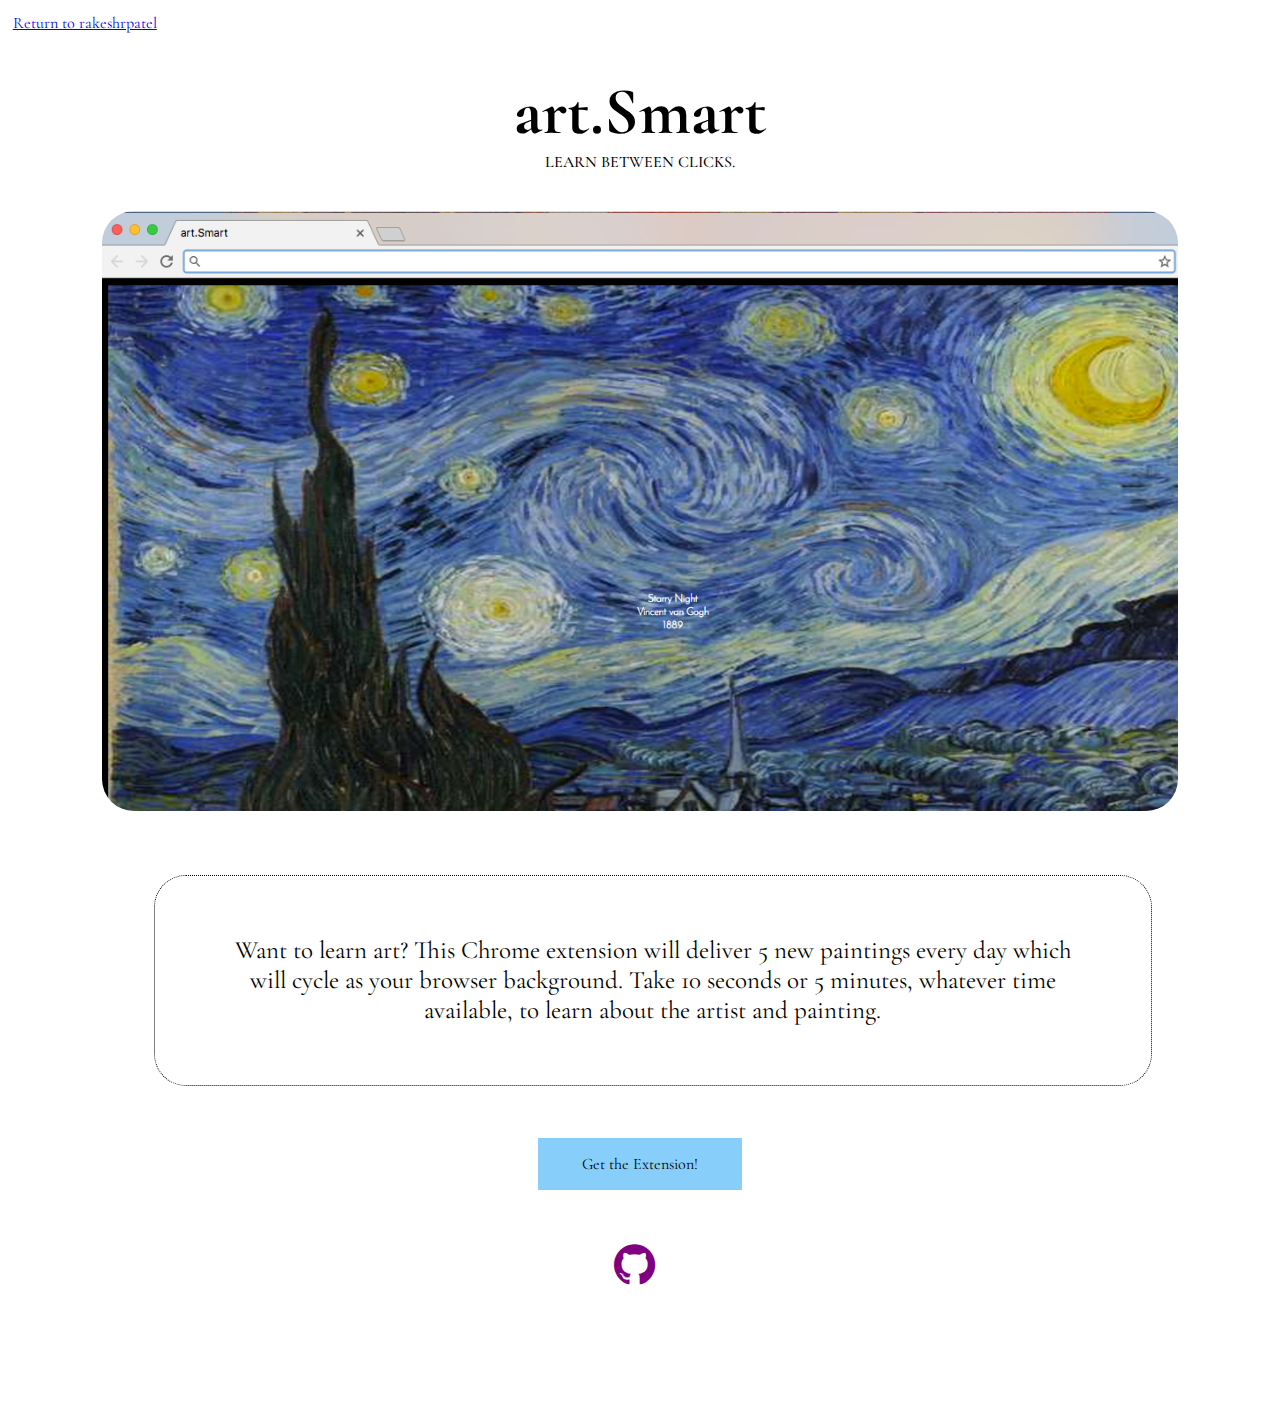
<file: artSmart/index.html>
<!DOCTYPE html>
<html lang="en">

<head>
    <meta charset="UTF-8">
    <link href="https://fonts.googleapis.com/icon?family=Material+Icons" rel="stylesheet">
    <link href="https://fonts.googleapis.com/css?family=Cormorant+Garamond" rel="stylesheet">
    <link href="https://fonts.googleapis.com/css?family=Abhaya+Libre" rel="stylesheet">
    <link href="https://maxcdn.bootstrapcdn.com/font-awesome/4.2.0/css/font-awesome.min.css" rel="stylesheet">
    <link rel="stylesheet" href="main.css">
    <link rel="shortcut icon" type="image/png" href="../images/logo.ico"/>
    <title>art.Smart</title>
</head>

<body>
    <a href="../index.html"><p class="linkHome">Return to rakeshrpatel</p></a>
    <h1 class="title">art.Smart</h1>
    <p class="tagline">Learn between clicks.</p>
    <div class="topContainer">
    </div>
    <div class="contentContainer">
        <p>Want to learn art? This Chrome extension will deliver 5 new paintings every day which will cycle as your browser background. Take 10 seconds or 5 minutes, whatever time available, to learn about the artist and painting.</p>
    </div>
    <div class="demoButton">
        <a href="https://chrome.google.com/webstore/detail/artsmart/jbgimbookbpgbfibnonfelbfmjccfplh" target="_blank">
            <p class="demoButtonP">Get the Extension!</p>
        </a>
    </div>
    <a href="https://github.com/Rakeshpatel87p/artSmart_clean" title="Open-source friendly!" target="_blank">
        <i class="fa fa-github"></i>
    </a>
</body>

</html>
</file>
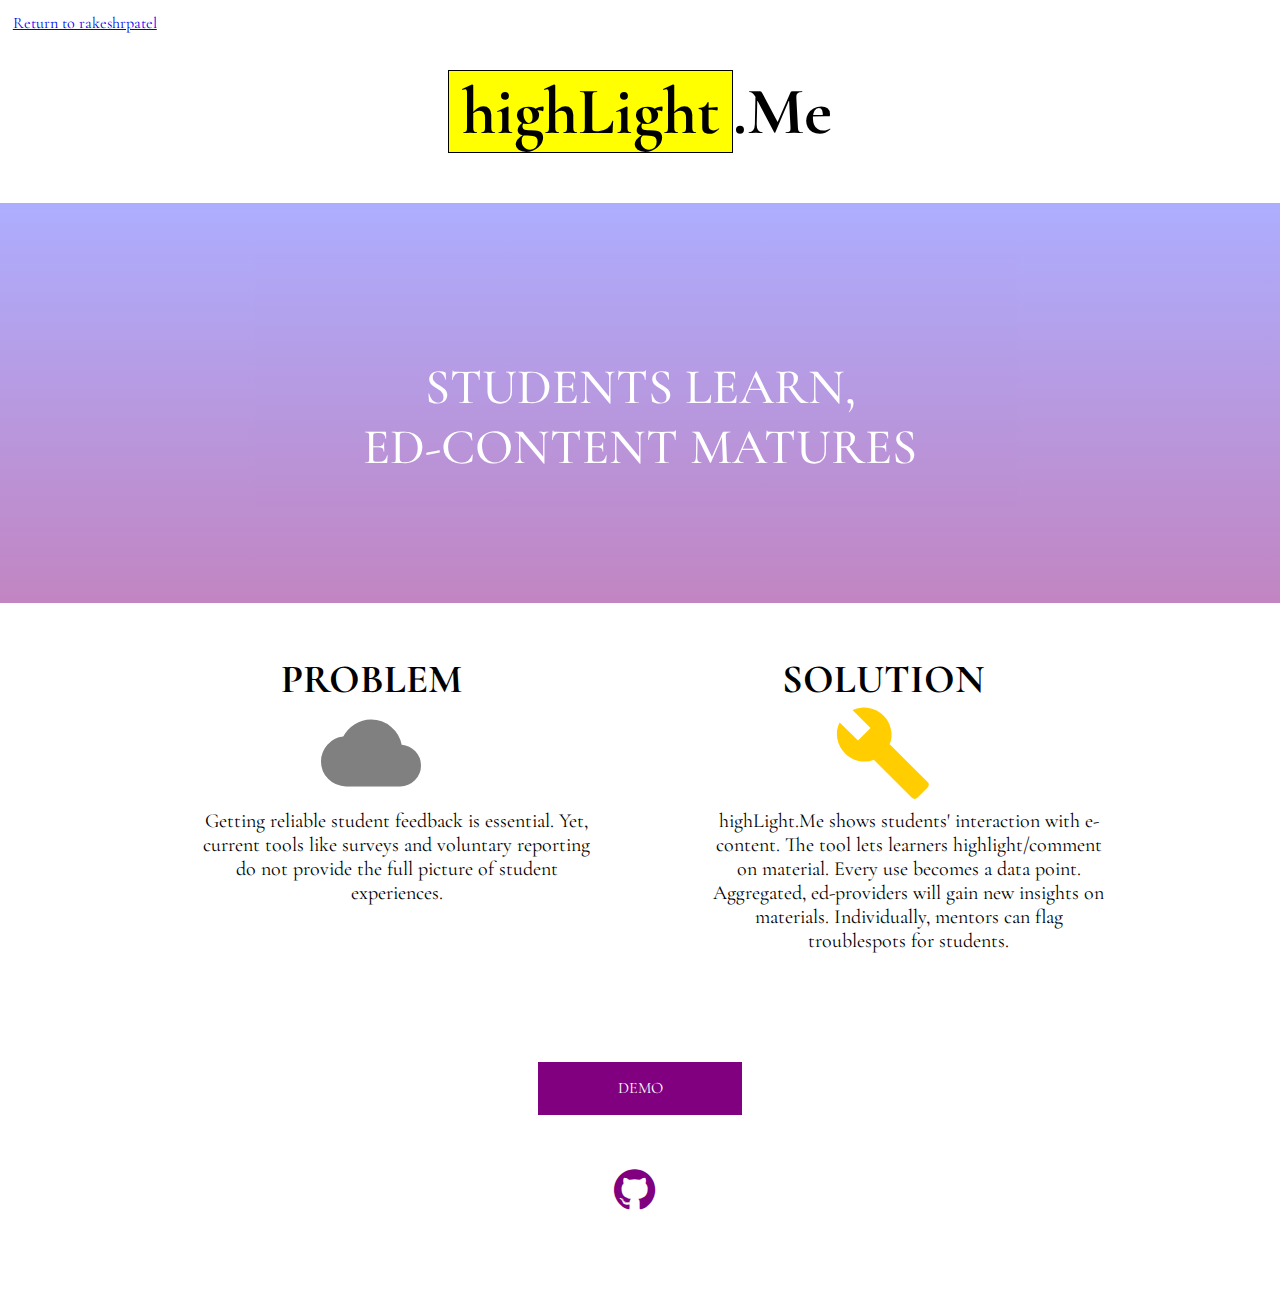
<file: highlightMe/index.html>
<!DOCTYPE html>
<html lang="en">

<head>
    <meta charset="UTF-8">
    <link href="https://fonts.googleapis.com/icon?family=Material+Icons" rel="stylesheet">
    <link href="https://fonts.googleapis.com/css?family=Cormorant+Garamond" rel="stylesheet">
    <link href="https://maxcdn.bootstrapcdn.com/font-awesome/4.2.0/css/font-awesome.min.css" rel="stylesheet">
    <link rel="stylesheet" href="main.css">
    <link rel="shortcut icon" type="image/png" href="../images/highlightMeLogo.ico"/>
    <title>highLight.Me</title>
</head>

<body>
    <a href="../index.html"><p class="linkHome">Return to rakeshrpatel</p></a>
    <h1 class="title"><span class="special">highLight</span>.Me</h1>
    <div class="topContainer">
        <h1 class="tagline">Students Learn, <br>Ed-Content Matures</h1>
    </div>
    <div class="contentContainer">
        <div class="problemDiv">
            <h1>Problem</h1>
            <i class="material-icons problemIcon">wb_cloudy</i>
            <p class="problemExplaination">Getting reliable student feedback is essential. Yet, current tools like surveys and voluntary reporting do not provide the full picture of student experiences.</p>
        </div>
        <div class="solutionDiv">
            <h1>Solution</h1>
            <i class="material-icons solutionIcon">build</i>
            <p class="solutionExplaination">highLight.Me shows students' interaction with e-content. The tool lets learners highlight/comment on material. Every use becomes a data point. Aggregated, ed-providers will gain new insights on materials. Individually, mentors can flag troublespots for students.</p>
        </div>
    </div>
    <div class="demoButton">
        <a href="https://morning-retreat-97008.herokuapp.com/" target="_blank">
            <p class="demoButtonP">DEMO</p>
        </a>
    </div>
        <a href="https://github.com/Rakeshpatel87p/highlightMe_clean" title="Open-source friendly!" target="_blank">
        <i class="fa fa-github"></i>
    </a>
</body>

</html>
</file>
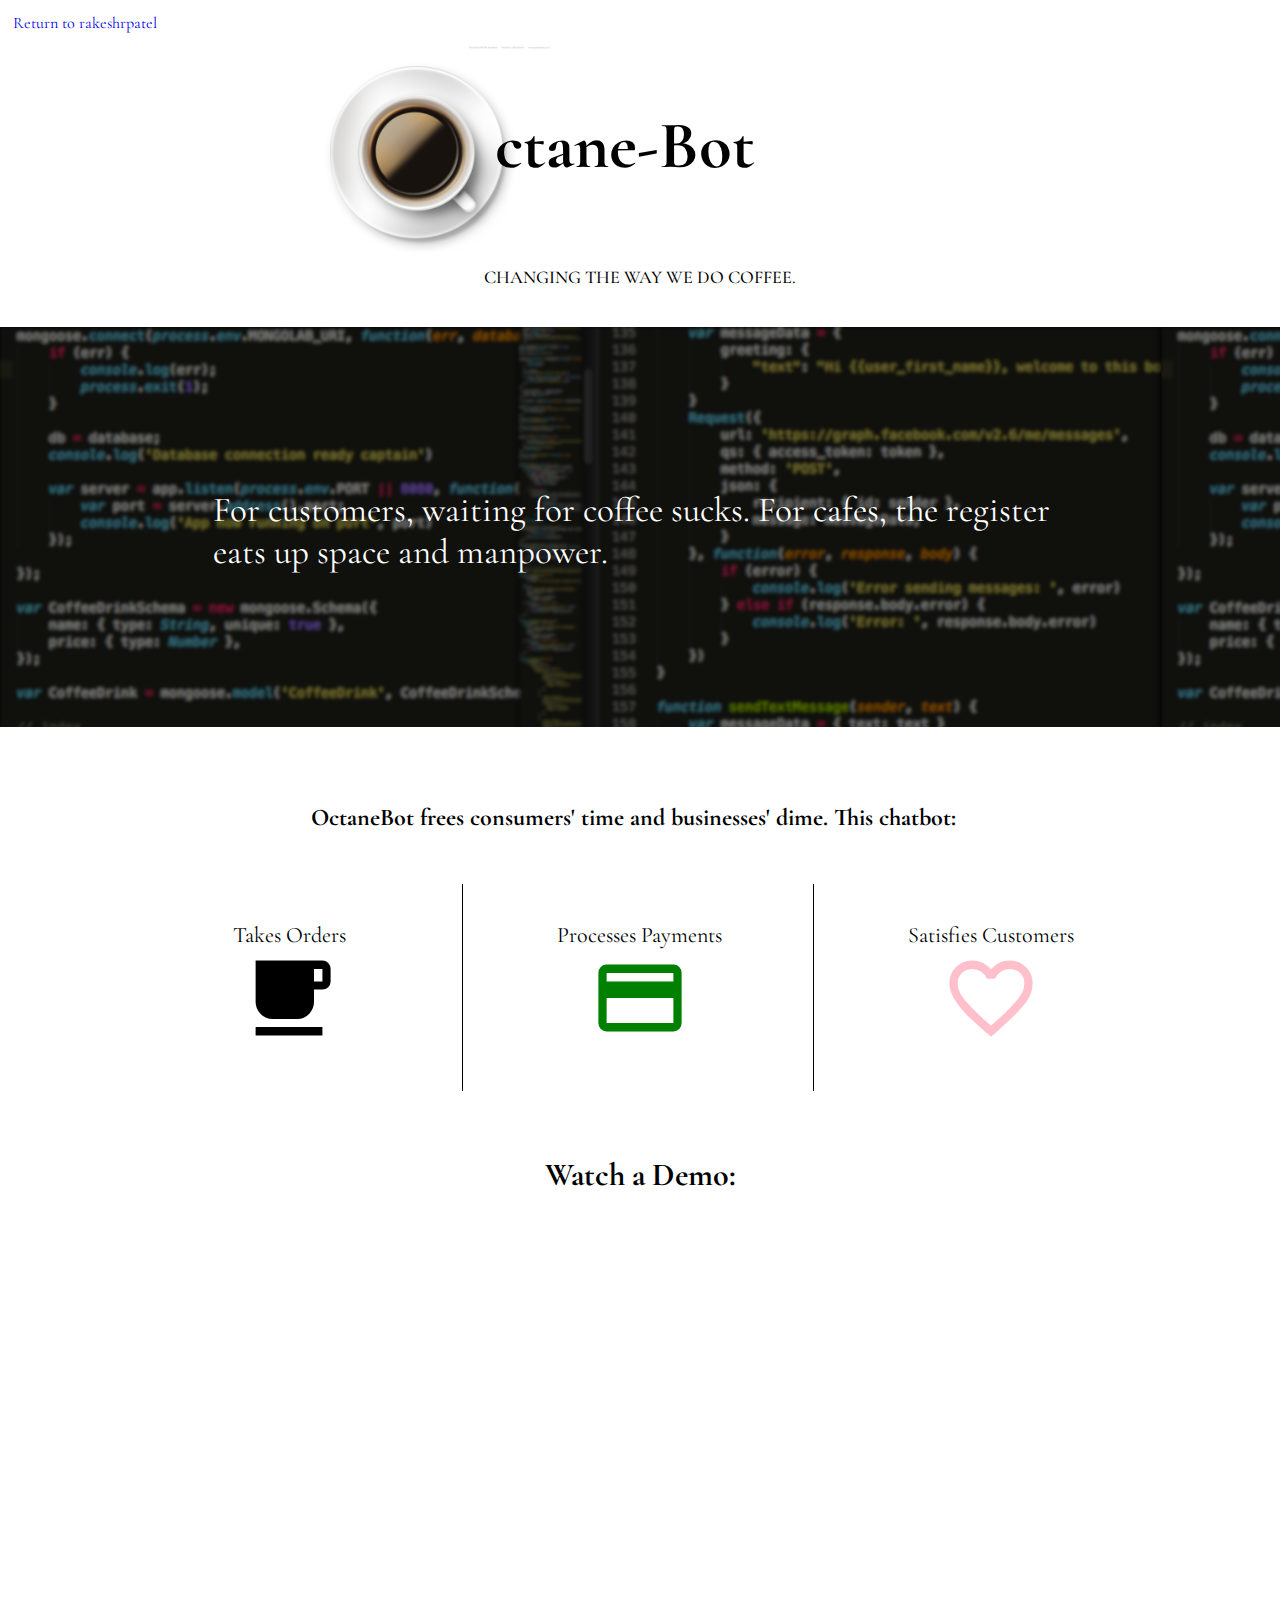
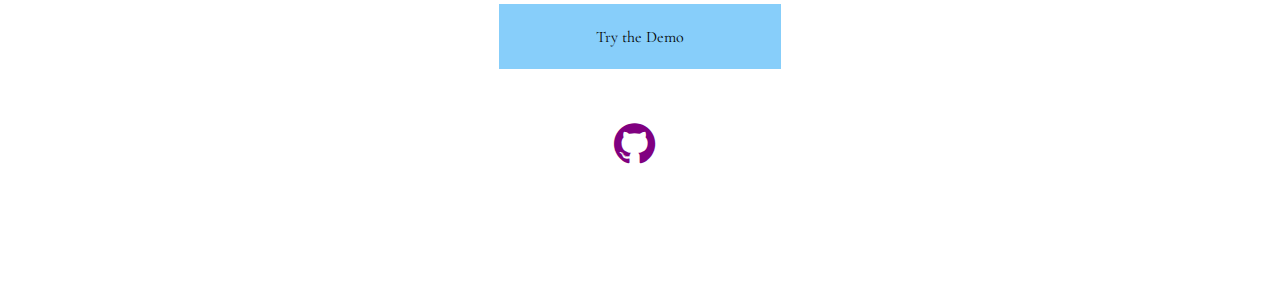
<file: octaneBot/index.html>
<!DOCTYPE html>
<html lang="en">

<head>
    <meta charset="UTF-8">
    <link href="https://fonts.googleapis.com/icon?family=Material+Icons" rel="stylesheet">
    <link href="https://fonts.googleapis.com/css?family=Cormorant+Garamond" rel="stylesheet">
    <link href="https://fonts.googleapis.com/css?family=Abhaya+Libre" rel="stylesheet">
    <link href="https://maxcdn.bootstrapcdn.com/font-awesome/4.2.0/css/font-awesome.min.css" rel="stylesheet">
    <link rel="stylesheet" href="main.css">
    <link rel="shortcut icon" type="image/png" href="images/octane-bot-logo2.ico" />
    <title>Octane-Bot</title>
</head>

<body>
    <a href="../index.html">
        <p class="linkHome">Return to rakeshrpatel</p>
    </a>
    <div class="titleContainer">
        <div class="titleAndImage">
            <img src="images/coffee-cup-octane.jpg" alt="coffeeCup" class="coffeeCupImage">
            <h1 class="title">ctane-Bot</h1>
        </div>
        <p class="tagline">Changing the way we do coffee.</p>
    </div>
    <div class="backgroundImage">
        <div class="blurbContainer">
            <p>For customers, waiting for coffee sucks. For cafes, the register eats up space and manpower.</p>
        </div>
    </div>
    <div class="explainationContent">
        <h1>OctaneBot frees consumers' time and businesses' dime. This chatbot:</h1>
        <div class="test">
            <div class="explainationAction1">
                <p class="botOptions">Takes Orders</p>
                <i class="material-icons coffeeMugIcon">free_breakfast</i>
                <p></p>
            </div>
            <div class="explainationAction2">
                <p class="botOptions">Processes Payments</p>
                <i class="material-icons creditCardIcon">credit_card</i>
            </div>
            <div>
                <p class="botOptions">Satisfies Customers</p>
                <i class="material-icons heartIcon">favorite_border</i>
            </div>
        </div>
        <div>
        </div>
    </div>
    <div class="demoVideo">
        <h1>Watch a Demo:</h1>
        <iframe width="560" height="315" src="https://www.youtube.com/embed/WuzKdLZpOMs" frameborder="0" allowfullscreen></iframe>
    </div>
    <a href="http://m.me/1792361037648517" target="_blank">
        <div class="demoButton">
            <p class="demoButtonP">Try the Demo</p>
        </div>
    </a>
    <a href="https://github.com/Rakeshpatel87p/octaneBot_clean" title="Open-source friendly!" target="_blank">
        <i class="fa fa-github"></i>
    </a>
</body>
</div>

</html>
</file>
<file: artSmart/main.css>
* {
    font-family: 'Cormorant Garamond', serif;
    padding: 0;
    margin: 0;
}

.linkHome {
    padding: 1%;
}

.title {
    text-align: center;
    font-size: 67px;
    padding-top: 2%;
}

.topContainer {
    background-image: url('images/screenshot.png');
    background-repeat: no-repeat;
    background-size: cover;
    height: 400px;
    margin: 0 8%;
    border-radius: 2rem;
}

.tagline {
    text-align: center;
    font-size: 16px;
    text-transform: uppercase;
    font-weight: 500;
    padding-bottom: 4%;
}

.contentContainer {
    text-align: center;
    width: 78%;
    padding: 5% 0% 4% 12%;
}

.contentContainer p {
    border: 1px dotted black;
    padding: 6%;
    border-radius: 2rem;
    font-size: 25px;
}

.demoButton {
    padding: 5% 26% 15% 26%;
}

.demoButton p {
    background-color: #87CEFA;
    padding: 8%;
    text-align: center;
    color: black;
}

.demoButton a {
    text-decoration: none
}

.demoButton a:visited {
    color: inherit;
}

.demoButton p:hover {
    cursor: pointer;
    background-color: #cefa87;
    transition: 0.7s;
}

a {
    outline: 0;
}

.fa-github {
    font-size: 3em;
    color: purple;
    margin-left: 48%;
    padding-bottom: 9%;

}

@media only screen and (min-width:850px) and (min-device-width: 850px) {
    .title {
        font-size: 67px;
    }
    .tagline {
        padding-bottom: 3%;
    }

    .topContainer {
        height: 600px;
    }

    .contentContainer {
        font-size: 20px;
    }

    .demoButton {
        padding: 0 42%;
        padding-bottom: 4%;
    }
}
</file>
<file: highlightMe/main.css>
* {
    font-family: 'Cormorant Garamond', serif;
    padding: 0;
    margin: 0;
}

.linkHome {
    padding: 1%;
}

.title {
    text-align: center;
    font-size: 67px;
    margin-bottom: 4%;
    padding-top: 2%;
}

.special {
    border: 1px solid black;
    padding: 0 1%;
    background-color: yellow;
}

.topContainer {
    background: linear-gradient(to top, rgba(128, 0, 128, 0.6), rgba(0, 0, 288, 0.4)), url('https://iversity.org/blog/wp-content/uploads/2013/11/bigstock-Young-Man-Doing-Homework-And-S-45525031.jpg');
    background-repeat: no-repeat;
    background-size: cover;
    height: 400px;
    opacity: 0.8;
}

.tagline {
    text-align: center;
    font-size: 50px;
    padding-top: 15%;
    color: white;
    text-transform: uppercase;
    font-weight: 500;
}

.topContainer hr {
    width: 25%;
    margin-left: 45%;
}

.contentContainer {
    text-align: center;
}

.problemDiv h1,
.solutionDiv h1 {
    text-transform: uppercase;
    padding-top: 2%;
}

.problem,
.solution {
    padding: 4%;
}

.problemIcon {
    color: grey;
}

.solutionIcon {
    color: #ffcd00;
}

.problemIcon,
.solutionIcon {
    font-size: 100px;
}

.problemExplaination,
.solutionExplaination {
    padding: 2% 6%;
    font-size: 36px;
    width: 64%;
    margin-left: 12%;
}

.demoButton {
    padding: 5% 26% 15% 26%;
}

.demoButton p {
    background-color: purple;
    padding: 8%;
    text-align: center;
    color: white;
}

.demoButton a {
    text-decoration: none
}

.demoButton a:visited {
    color: inherit;
}

.demoButton p:hover {
    cursor: pointer;
    background-color: yellow;
    color: black;
    transition: 0.7s;
}

a {
    outline: 0;
}

.fa-github {
    font-size: 3em;
    color: purple;
    margin-left: 48%;
    padding-bottom: 8%;

}

@media only screen and (min-width:400px) {
    .title {
        font-size: 59px;
    }
    .tagline {
        font-size: 43px;
    }
    .problemExplaination,
    .solutionExplaination {
        font-size: 17px;
    }
}

@media only screen and (min-width:850px) and (min-device-width: 850px) {
    .title {
        font-size: 67px;
    }
    .tagline {
        font-size: 50px;
        padding-top:12%;
    }
    .contentContainer {
        height: 420px;
        margin-top: 3%;
    }
    .problemIcon,
    .solutionIcon {
        font-size: 100px;
        border: none;
        padding: 0;
    }
    .contentContainer {
        width: 100%;
        font-size: 20px;
    }
    .problemDiv,
    .solutionDiv {
        width: 50%;
        display: inline-block;
        float: left;
    }
    .problemDiv {
        margin-left: 4%;
        margin-right: -10%;
    }
    .problemExplaination,
    .solutionExplaination {
        padding: 0 22%;
        font-size: 20px;
        margin-left: 0;
        width: 64%;
    }
    .demoButton {
        padding: 0 42%;
        padding-bottom: 4%;
    }
}
</file>
<file: octaneBot/main.css>
* {
    font-family: 'Cormorant Garamond', serif;
    padding: 0;
    margin: 0;
}

.linkHome {
    padding: 1%;
}

.title {
    text-align: center;
    font-size: 67px;
    padding-top: 6%;
    display: inline-block;
    margin-bottom: 2%;
    margin-left: -7%;
    vertical-align: top;
}

.coffeeCupImage {
    width: 27%;
}

.titleAndImage {
    display: inline-block;
    margin-left: 30%;
}

.topContainer {
    background-image: url('images/screenshot.png');
    background-repeat: no-repeat;
    background-size: cover;
    height: 400px;
    margin: 0 8%;
    border-radius: 2rem;
}

.tagline {
    text-align: center;
    font-size: 16px;
    text-transform: uppercase;
    font-weight: 500;
    padding-bottom: 4%;
    font-size: 18px;
}

.blurbContainer {
    width: 78%;
    padding: 8% 0% 4% 12%;
}

.explainationContent {
    padding-top: 6%;
    text-align: center;
}

.backgroundImage {
    background: url('images/screenshot.png');
    height: 400px;
}

.blurbContainer p {
    padding: 6%;
    border-radius: 2rem;
    font-size: 35px;
    color: white;
}

.messageOctaneContainer {
    width: 75%;
}

.messageOctaneContainer img {
    width: 100%;
}

.botOptions {
    font-size: 22px;
}

.material-icons {
    font-size: 100px;
}

.explainationContent h1 {
    padding-bottom: 4%;
    width: 75%;
    margin-left: 12%;
}

.coffeeCupIcon {
    color: blue;
}

.creditCardIcon {
    color: green;
}

.heartIcon {
    color: pink;
}

.demoVideo {
    text-align:center;
    margin-top: 5%;
}

.demoVideo h1 {
    padding-bottom: 2%;
}

.demoButton {
    padding: 5% 26% 15% 26%;
}

.demoButton p {
    background-color: #87CEFA;
    padding: 8%;
    text-align: center;
    color: black;
}

a {
    text-decoration: none
}

.demoButton a:visited {
    color: black;
}

.demoButton p:hover {
    cursor: pointer;
    background-color: #cefa87;
    transition: 0.7s;
}

a {
    outline: 0;
}

.fa-github {
    font-size: 3em;
    color: purple;
    margin-left: 48%;
    padding-bottom: 9%;
}

@media only screen and (min-width:550px) {
    .titleAndImage {
        margin-left: 7%;
    }
}

@media only screen and (min-width:400px) and (max-width: 749px) {
    .titleAndImage {
        margin-left: 7%;
    }
    .coffeeCupImage {
        width: 38%;
    }
    .title {
        font-size: 45px;
        padding-top: 9%;
    }
    .blurbContainer {
        padding-top: 16%;
    }
    .blurbContainer p {
        font-size: 25px;
    }
}

@media only screen and (min-width:720px) and (min-device-width: 720px) {
    .title {
        font-size: 67px;
        margin-left: -6%;
    }
    .tagline {
        padding-bottom: 3%;
    }
    .topContainer {
        height: 600px;
    }
    .titleAndImage {
        margin-left: 22%;
    }
    .blurbContainer {
        font-size: 20px;
    }
    .explainationContent h1 {
        font-size: 24px;
    }
    .explainationAction1,
    .explainationAction2 {
        border-right: 1px solid black;
        vertical-align: top;
    }
    .demoButton {
        padding: 5% 39%;
        padding-bottom: 4%;
    }
    .test > div {
        display: inline-block;
        padding: 3%;
        width: 21%;
    }
}
</file>
